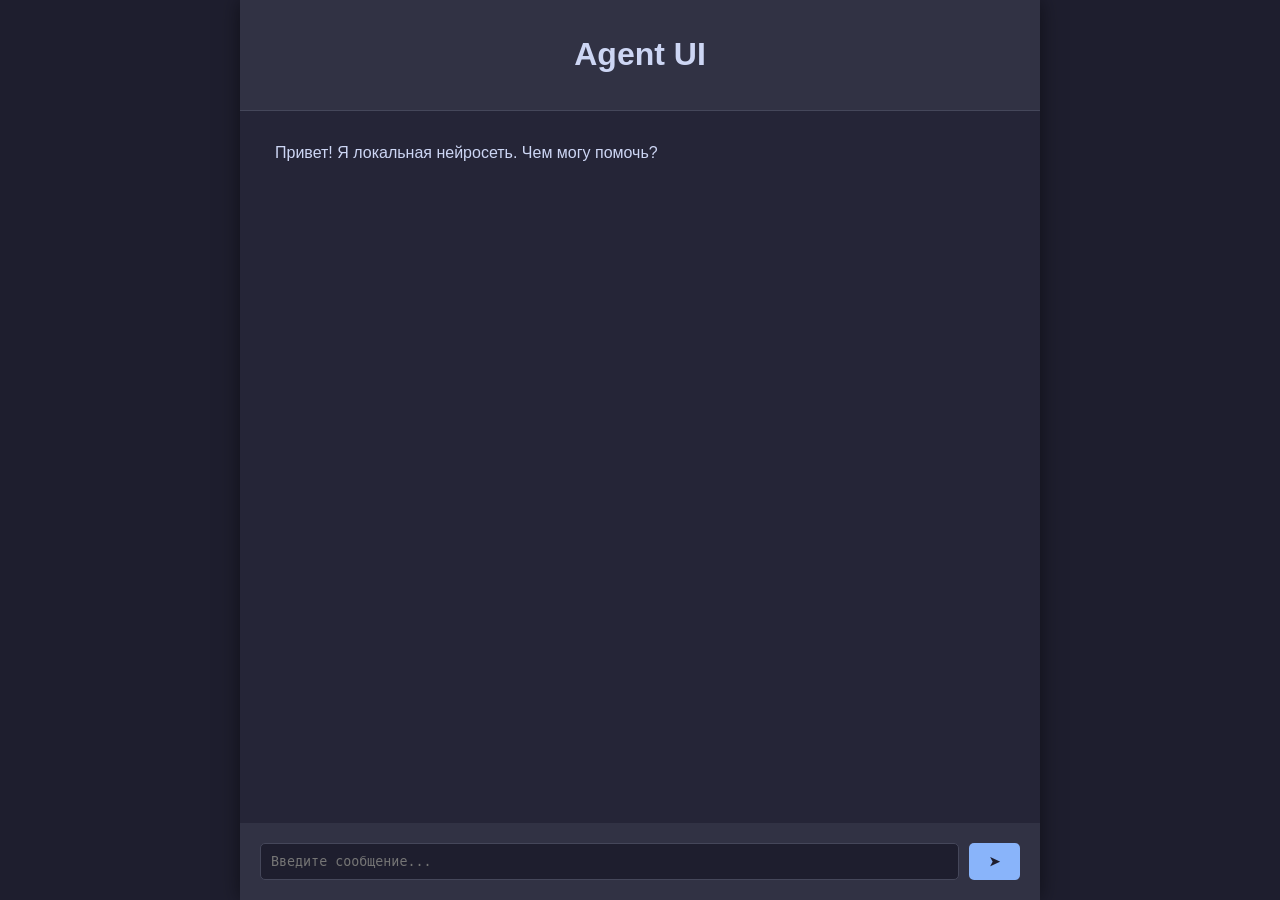
<file: chat/index.html>
<!DOCTYPE html>
<html lang="ru">
<head>
    <meta charset="UTF-8">
    <meta name="viewport" content="width=device-width, initial-scale=1.0">
    <title>Ollama Local Chat</title>
    <link rel="stylesheet" href="style.css">
</head>
<body>
    <div class="chat-container">
        <header>
            <h1>Agent UI</h1>
        </header>
        <div id="chat-box" class="chat-box">
            <div class="message system">Привет! Я локальная нейросеть. Чем могу помочь?</div>
        </div>
        <div class="input-area">
            <textarea id="user-input" placeholder="Введите сообщение..." rows="1"></textarea>
            <button id="send-btn">➤</button>
        </div>
    </div>
    <script src="script.js"></script>
</body>
</html>
</file>
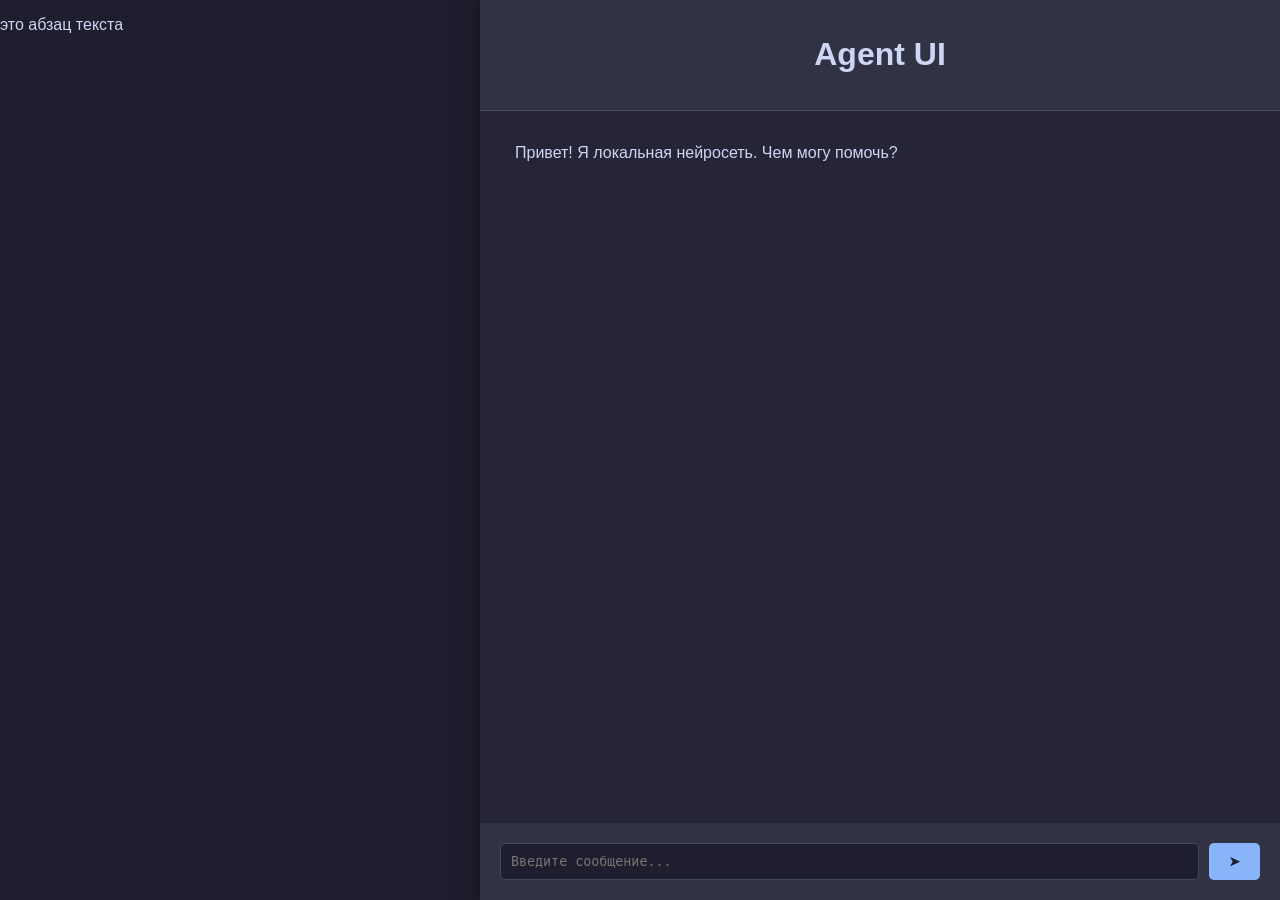
<file: chat_ui/static/index.html>
<p>это абзац текста</p>

<div id="chft-box" class="chat-box"></div>
<!DOCTYPE html>
<html lang="ru">
<head>
    <meta charset="UTF-8">
    <meta name="viewport" content="width=device-width, initial-scale=1.0">
    <title>Ollama Local Chat</title>
    <link rel="stylesheet" href="style.css">
</head>
<body>
    <div class="chat-container">
        <header>
            <h1>Agent UI</h1>
        </header>
        <div id="chat-box" class="chat-box">
            <div class="message system">Привет! Я локальная нейросеть. Чем могу помочь?</div>
        </div>
        <div class="input-area">
            <textarea id="user-input" placeholder="Введите сообщение..." rows="1"></textarea>
            <button id="send-btn">➤</button>
        </div>
    </div>
    <script src="script.js"></script>
</body>
</html>
</file>
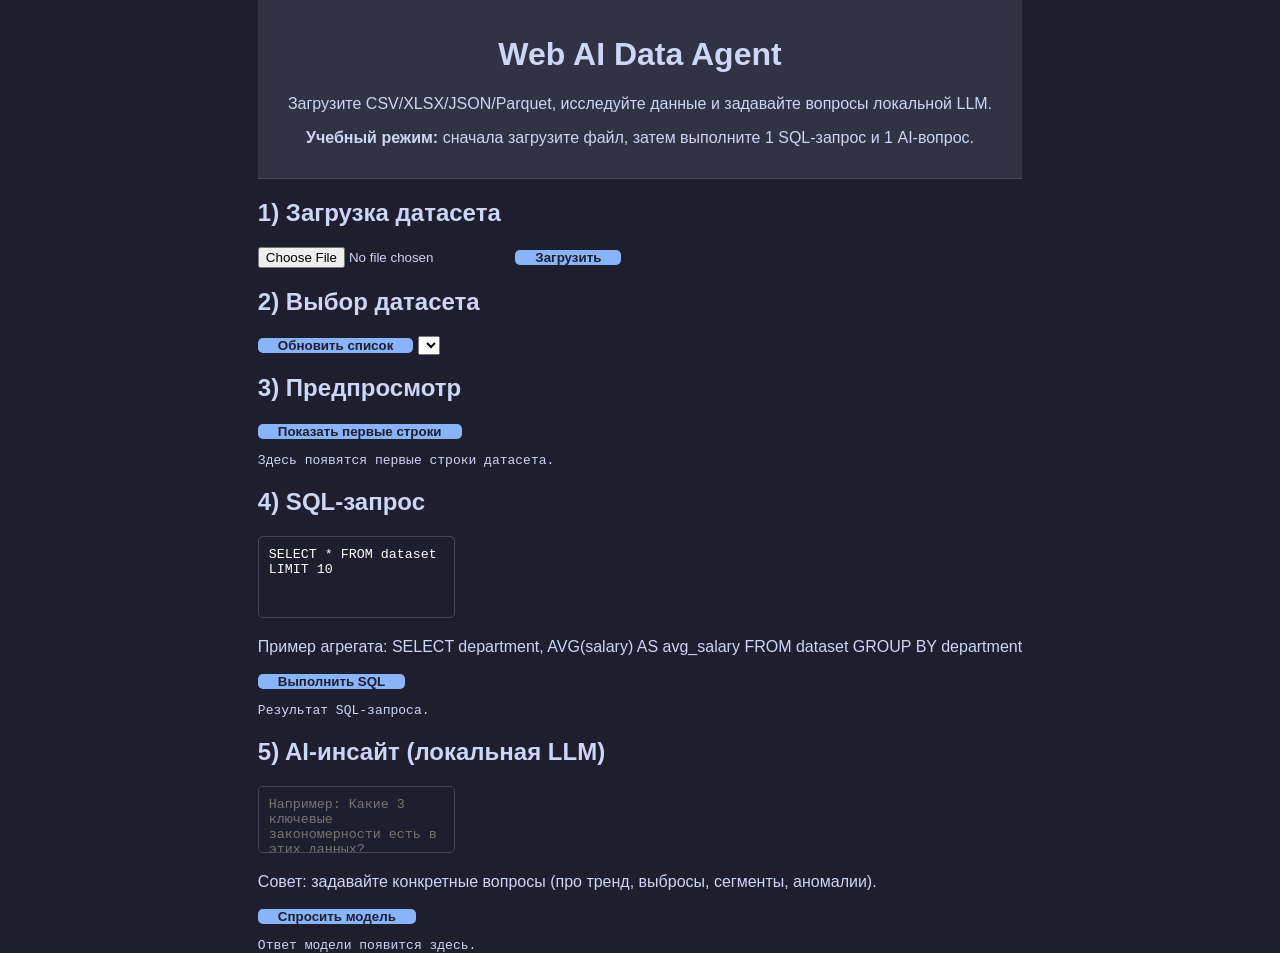
<file: data_agent/static/index.html>
<!DOCTYPE html>
<html lang="ru">
<head>
    <meta charset="UTF-8">
    <meta name="viewport" content="width=device-width, initial-scale=1.0">
    <title>Web AI Data Agent</title>
    <link rel="stylesheet" href="/static/style.css">
</head>
<body>
    <main class="container">
        <header>
            <h1>Web AI Data Agent</h1>
            <p>Загрузите CSV/XLSX/JSON/Parquet, исследуйте данные и задавайте вопросы локальной LLM.</p>
            <p><strong>Учебный режим:</strong> сначала загрузите файл, затем выполните 1 SQL-запрос и 1 AI-вопрос.</p>
        </header>

        <section class="card">
            <h2>1) Загрузка датасета</h2>
            <input id="file-input" type="file" accept=".csv,.xlsx,.xls,.json,.parquet">
            <button id="upload-btn">Загрузить</button>
            <p id="upload-status"></p>
        </section>

        <section class="card">
            <h2>2) Выбор датасета</h2>
            <div class="row">
                <button id="refresh-btn">Обновить список</button>
                <select id="dataset-select"></select>
            </div>
            <p id="dataset-meta"></p>
        </section>

        <section class="card">
            <h2>3) Предпросмотр</h2>
            <button id="preview-btn">Показать первые строки</button>
            <pre id="preview-output">Здесь появятся первые строки датасета.</pre>
        </section>

        <section class="card">
            <h2>4) SQL-запрос</h2>
            <textarea id="sql-input" rows="4">SELECT * FROM dataset LIMIT 10</textarea>
            <p class="hint">Пример агрегата: SELECT department, AVG(salary) AS avg_salary FROM dataset GROUP BY department</p>
            <button id="sql-btn">Выполнить SQL</button>
            <pre id="sql-output">Результат SQL-запроса.</pre>
        </section>

        <section class="card">
            <h2>5) AI-инсайт (локальная LLM)</h2>
            <textarea id="question-input" rows="3" placeholder="Например: Какие 3 ключевые закономерности есть в этих данных?"></textarea>
            <p class="hint">Совет: задавайте конкретные вопросы (про тренд, выбросы, сегменты, аномалии).</p>
            <button id="insight-btn">Спросить модель</button>
            <pre id="insight-output">Ответ модели появится здесь.</pre>
        </section>
    </main>
    <script src="/static/script.js"></script>
</body>
</html>
</file>
<file: chat/style.css>
body {
    font-family: 'Segoe UI', Tahoma, Geneva, Verdana, sans-serif;
    background-color: #1e1e2e;
    color: #cdd6f4;
    margin: 0;
    display: flex;
    justify-content: center;
    height: 100vh;
}

.chat-container {
    width: 100%;
    max-width: 800px;
    display: flex;
    flex-direction: column;
    background-color: #252537;
    box-shadow: 0 0 20px rgba(0,0,0,0.5);
}

header {
    padding: 15px;
    background-color: #313244;
    text-align: center;
    border-bottom: 1px solid #45475a;
}

.chat-box {
    flex: 1;
    padding: 20px;
    overflow-y: auto;
    display: flex;
    flex-direction: column;
    gap: 15px;
}

.message {
    padding: 10px 15px;
    border-radius: 10px;
    max-width: 80%;
    line-height: 1.5;
    white-space: pre-wrap; /* Сохраняет форматирование текста */
}

.user {
    align-self: flex-end;
    background-color: #89b4fa;
    color: #1e1e2e;
}

.ai {
    align-self: flex-start;
    background-color: #45475a;
    color: #cdd6f4;
}

.input-area {
    padding: 20px;
    background-color: #313244;
    display: flex;
    gap: 10px;
}

textarea {
    flex: 1;
    background-color: #1e1e2e;
    border: 1px solid #45475a;
    color: white;
    padding: 10px;
    border-radius: 5px;
    resize: none;
    outline: none;
}

button {
    background-color: #89b4fa;
    border: none;
    padding: 0 20px;
    border-radius: 5px;
    cursor: pointer;
    font-weight: bold;
    color: #1e1e2e;
}

button:hover {
    background-color: #b4befe;
}

button:disabled {
    background-color: #585b70;
    cursor: not-allowed;
}
</file>
<file: chat_ui/static/style.css>
body {
    font-family: 'Segoe UI', Tahoma, Geneva, Verdana, sans-serif;
    background-color: #1e1e2e;
    color: #cdd6f4;
    margin: 0;
    display: flex;
    justify-content: center;
    height: 100vh;
}

.chat-container {
    width: 100%;
    max-width: 800px;
    display: flex;
    flex-direction: column;
    background-color: #252537;
    box-shadow: 0 0 20px rgba(0,0,0,0.5);
}

header {
    padding: 15px;
    background-color: #313244;
    text-align: center;
    border-bottom: 1px solid #45475a;
}

.chat-box {
    flex: 1;
    padding: 20px;
    overflow-y: auto;
    display: flex;
    flex-direction: column;
    gap: 15px;
}

.message {
    padding: 10px 15px;
    border-radius: 10px;
    max-width: 80%;
    line-height: 1.5;
    white-space: pre-wrap; /* Сохраняет форматирование текста */
}

.user {
    align-self: flex-end;
    background-color: #89b4fa;
    color: #1e1e2e;
}

.ai {
    align-self: flex-start;
    background-color: #45475a;
    color: #cdd6f4;
}

.input-area {
    padding: 20px;
    background-color: #313244;
    display: flex;
    gap: 10px;
}

textarea {
    flex: 1;
    background-color: #1e1e2e;
    border: 1px solid #45475a;
    color: white;
    padding: 10px;
    border-radius: 5px;
    resize: none;
    outline: none;
}

button {
    background-color: #89b4fa;
    border: none;
    padding: 0 20px;
    border-radius: 5px;
    cursor: pointer;
    font-weight: bold;
    color: #1e1e2e;
}

button:hover {
    background-color: #b4befe;
}

button:disabled {
    background-color: #585b70;
    cursor: not-allowed;
}
</file>
<file: static/style.css>
body {
    font-family: 'Segoe UI', Tahoma, Geneva, Verdana, sans-serif;
    background-color: #1e1e2e;
    color: #cdd6f4;
    margin: 0;
    display: flex;
    justify-content: center;
    height: 100vh;
}

.chat-container {
    width: 100%;
    max-width: 800px;
    display: flex;
    flex-direction: column;
    background-color: #252537;
    box-shadow: 0 0 20px rgba(0,0,0,0.5);
}

header {
    padding: 15px;
    background-color: #313244;
    text-align: center;
    border-bottom: 1px solid #45475a;
}

.chat-box {
    flex: 1;
    padding: 20px;
    overflow-y: auto;
    display: flex;
    flex-direction: column;
    gap: 15px;
}

.message {
    padding: 10px 15px;
    border-radius: 10px;
    max-width: 80%;
    line-height: 1.5;
    white-space: pre-wrap; /* Сохраняет форматирование текста */
}

.user {
    align-self: flex-end;
    background-color: #89b4fa;
    color: #1e1e2e;
}

.ai {
    align-self: flex-start;
    background-color: #45475a;
    color: #cdd6f4;
}

.input-area {
    padding: 20px;
    background-color: #313244;
    display: flex;
    gap: 10px;
}

textarea {
    flex: 1;
    background-color: #1e1e2e;
    border: 1px solid #45475a;
    color: white;
    padding: 10px;
    border-radius: 5px;
    resize: none;
    outline: none;
}

button {
    background-color: #89b4fa;
    border: none;
    padding: 0 20px;
    border-radius: 5px;
    cursor: pointer;
    font-weight: bold;
    color: #1e1e2e;
}

button:hover {
    background-color: #b4befe;
}

button:disabled {
    background-color: #585b70;
    cursor: not-allowed;
}
</file>
